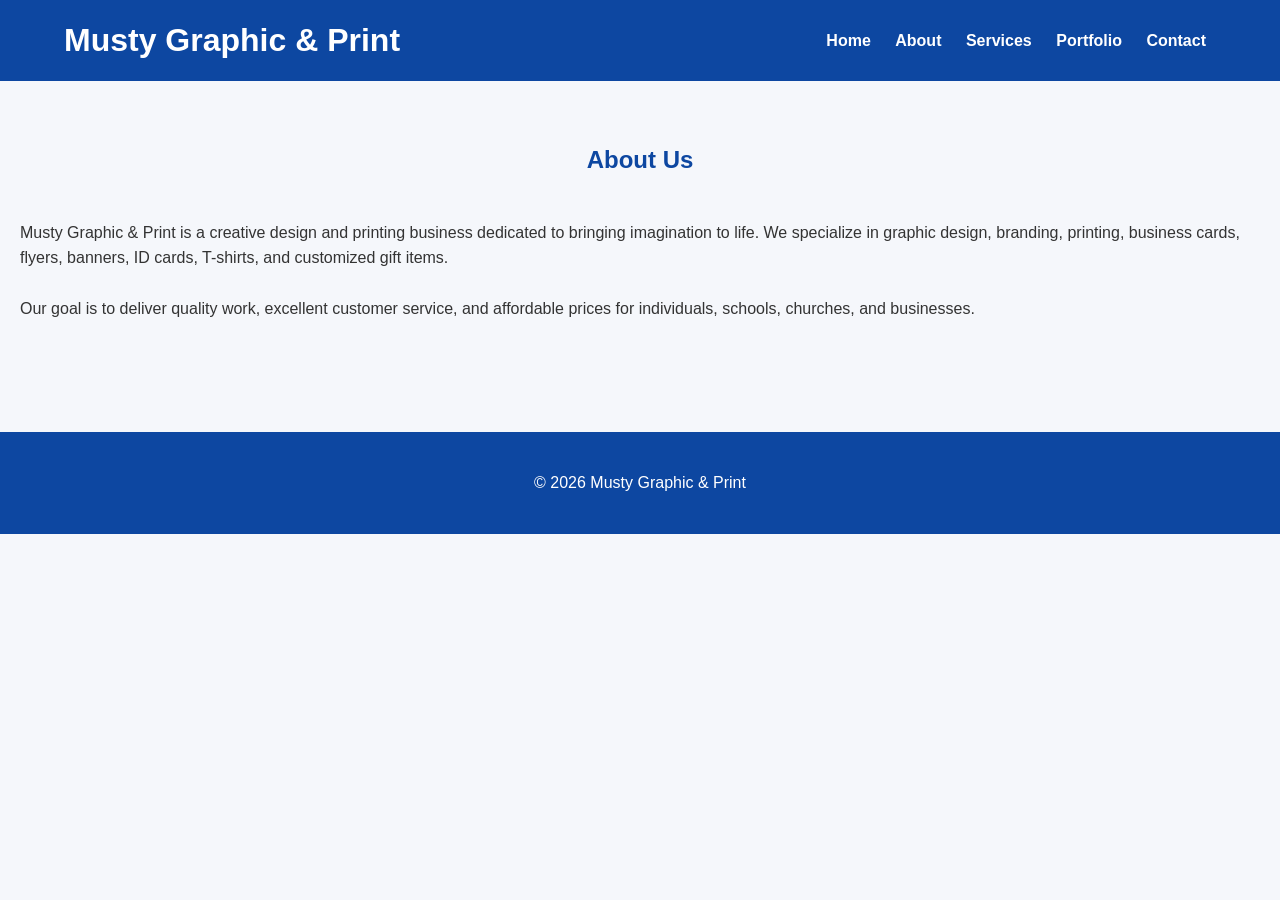
<file: about.html>
<!DOCTYPE html>
<html lang="en">
<head>
<meta charset="UTF-8">
<meta name="viewport" content="width=device-width, initial-scale=1.0">
<title>About Us - Musty Graphic & Print</title>
<link rel="stylesheet" href="style.css">

<body>

<header>
<div class="container">

<h1>Musty Graphic & Print</h1>

<nav>
<a href="index.html">Home</a>
<a href="about.html">About</a>
<a href="services.html">Services</a>
<a href="portfolio.html">Portfolio</a>
<a href="contact.html">Contact</a>
</nav>

</div>
</header>

<section class="services">

<h2>About Us</h2>

<p>
Musty Graphic & Print is a creative design and printing business dedicated to
bringing imagination to life. We specialize in graphic design, branding,
printing, business cards, flyers, banners, ID cards, T-shirts, and customized
gift items.
</p>

<br>

<p>
Our goal is to deliver quality work, excellent customer service, and affordable
prices for individuals, schools, churches, and businesses.
</p>

</section>

<footer>
<p>© 2026 Musty Graphic & Print</p>
</footer>

</body>
</html>
</file>
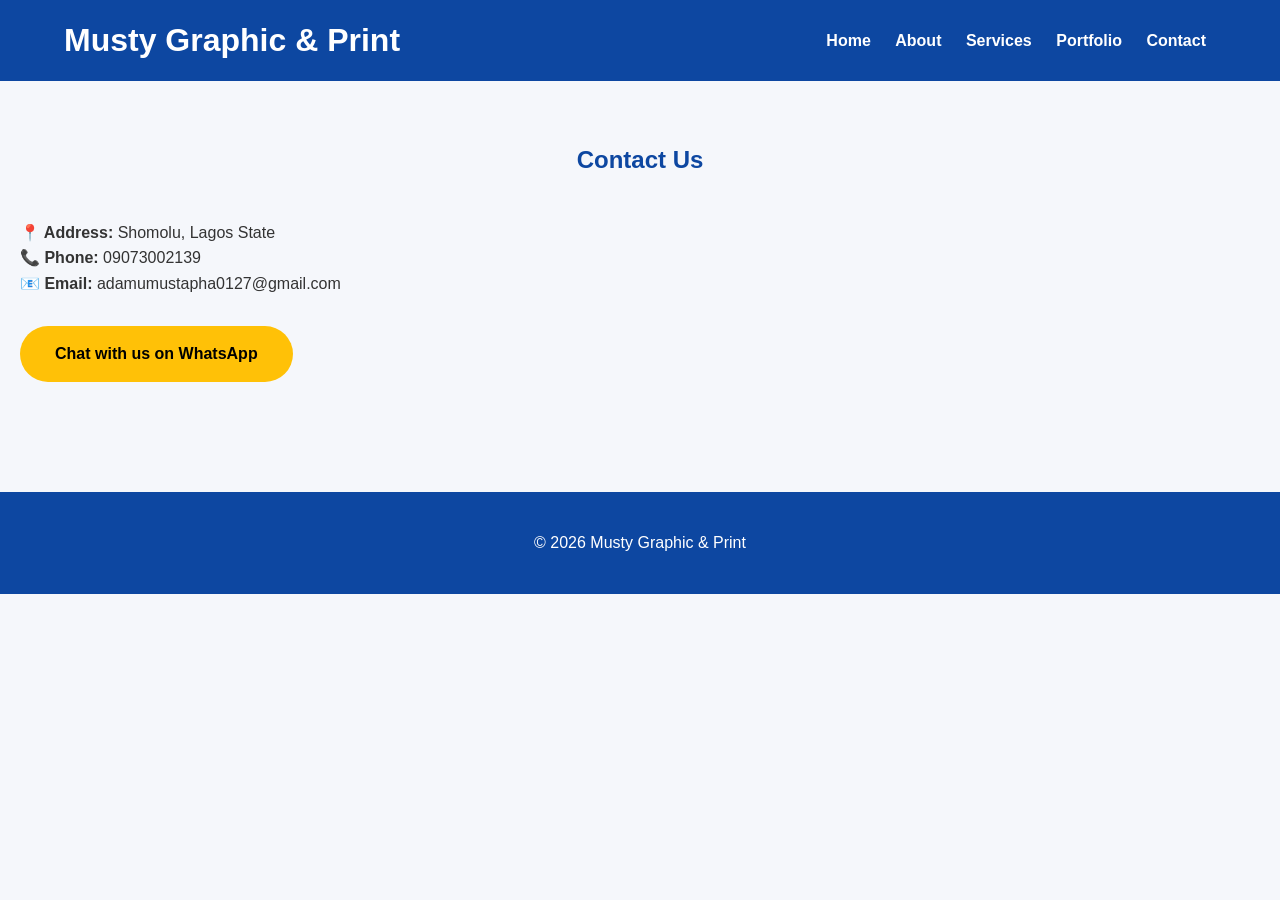
<file: contact.html>
<!DOCTYPE html>
<html lang="en">
<head>
<meta charset="UTF-8">
<meta name="viewport" content="width=device-width, initial-scale=1.0">
<title>Contact - Musty Graphic & Print</title>
<link rel="stylesheet" href="style.css">
</head>

<body>

<header>
<div class="container">

<h1>Musty Graphic & Print</h1>

<nav>
<a href="index.html">Home</a>
<a href="about.html">About</a>
<a href="services.html">Services</a>
<a href="portfolio.html">Portfolio</a>
<a href="contact.html">Contact</a>
</nav>

</div>
</header>

<section class="services">

<h2>Contact Us</h2>

<p><strong>📍 Address:</strong> Shomolu, Lagos State</p>

<p><strong>📞 Phone:</strong> 09073002139</p>

<p><strong>📧 Email:</strong> adamumustapha0127@gmail.com</p>

<p>
<a href="https://wa.me/2349073002139" class="btn">
Chat with us on WhatsApp
</a>
</p>

</section>

<footer>
<p>© 2026 Musty Graphic & Print</p>
</footer>

</body>
</html>
</file>
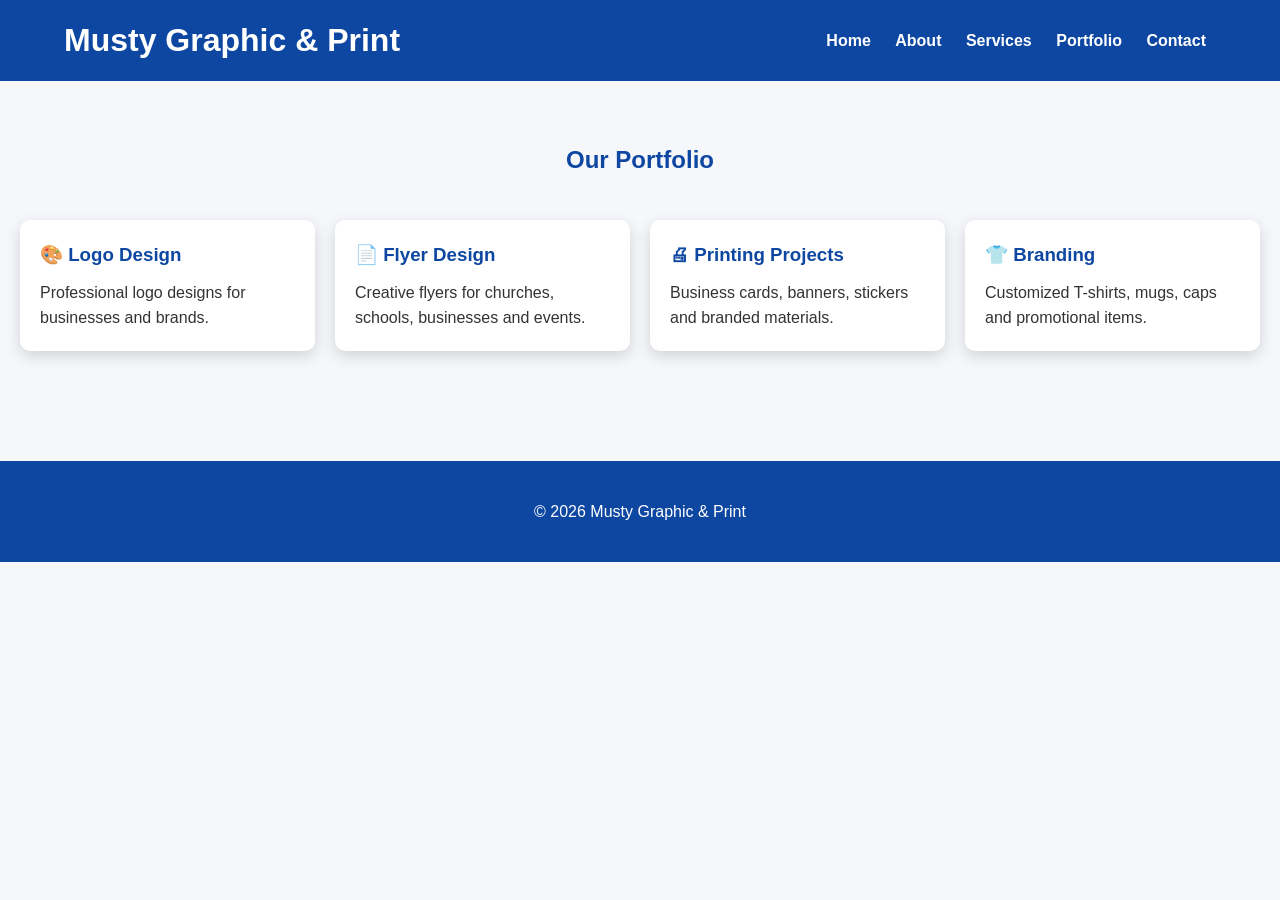
<file: portfolio.html>
<!DOCTYPE html>
<html lang="en">
<head>
<meta charset="UTF-8">
<meta name="viewport" content="width=device-width, initial-scale=1.0">
<title>Portfolio - Musty Graphic & Print</title>
<link rel="stylesheet" href="style.css">
</head>

<body>

<header>
<div class="container">

<h1>Musty Graphic & Print</h1>

<nav>
<a href="index.html">Home</a>
<a href="about.html">About</a>
<a href="services.html">Services</a>
<a href="portfolio.html">Portfolio</a>
<a href="contact.html">Contact</a>
</nav>

</div>
</header>

<section class="services">

<h2>Our Portfolio</h2>

<div class="grid">

<div class="card">
<h3>🎨 Logo Design</h3>
<p>Professional logo designs for businesses and brands.</p>
</div>

<div class="card">
<h3>📄 Flyer Design</h3>
<p>Creative flyers for churches, schools, businesses and events.</p>
</div>

<div class="card">
<h3>🖨 Printing Projects</h3>
<p>Business cards, banners, stickers and branded materials.</p>
</div>

<div class="card">
<h3>👕 Branding</h3>
<p>Customized T-shirts, mugs, caps and promotional items.</p>
</div>

</div>

</section>

<footer>
<p>© 2026 Musty Graphic & Print</p>
</footer>

</body>
</html>
</file>
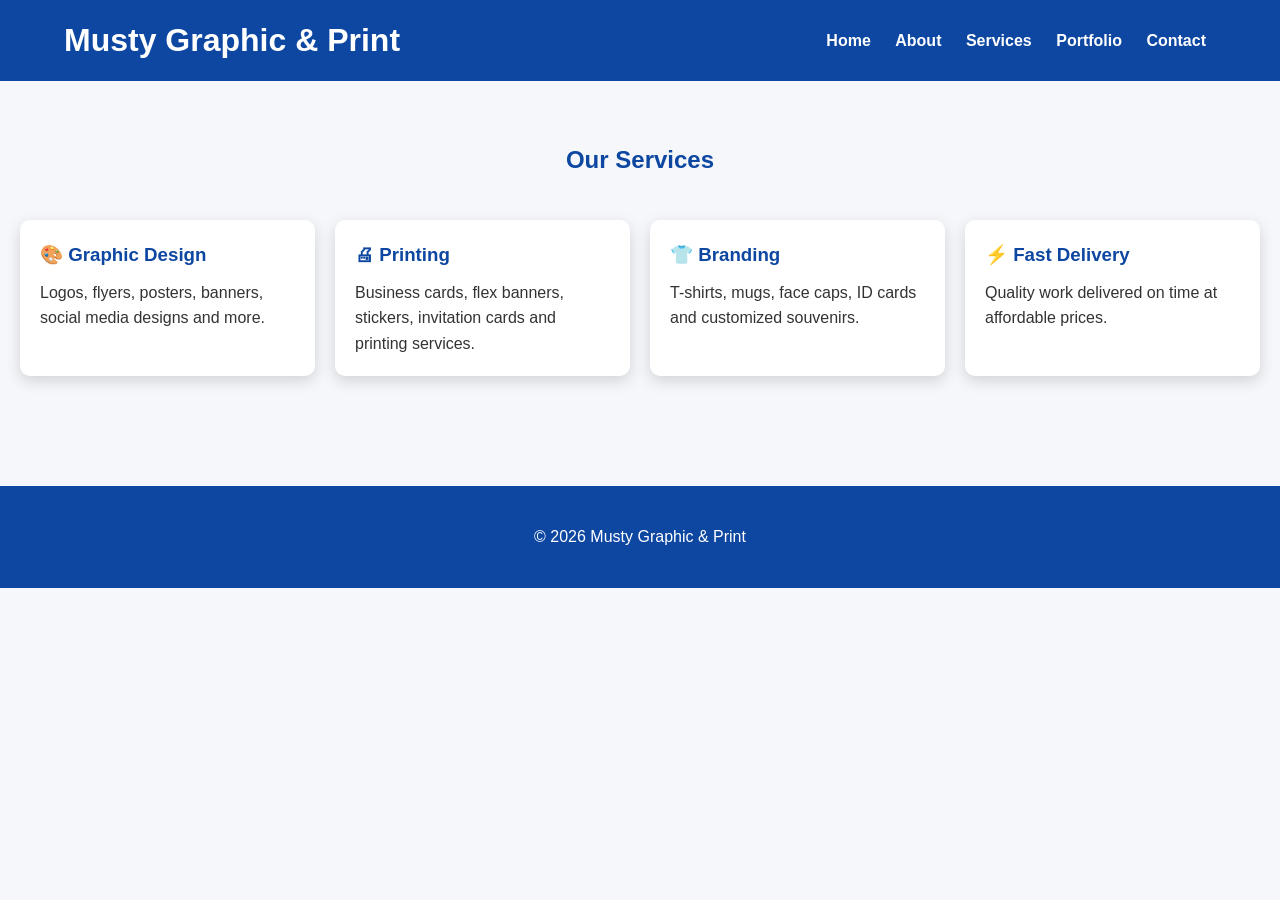
<file: services.html>
<!DOCTYPE html>
<html lang="en">
<head>
<meta charset="UTF-8">
<meta name="viewport" content="width=device-width, initial-scale=1.0">
<title>Services - Musty Graphic & Print</title>
<link rel="stylesheet" href="style.css">
</head>

<body>

<header>
<div class="container">

<h1>Musty Graphic & Print</h1>

<nav>
<a href="index.html">Home</a>
<a href="about.html">About</a>
<a href="services.html">Services</a>
<a href="portfolio.html">Portfolio</a>
<a href="contact.html">Contact</a>
</nav>

</div>
</header>

<section class="services">

<h2>Our Services</h2>

<div class="grid">

<div class="card">
<h3>🎨 Graphic Design</h3>
<p>Logos, flyers, posters, banners, social media designs and more.</p>
</div>

<div class="card">
<h3>🖨 Printing</h3>
<p>Business cards, flex banners, stickers, invitation cards and printing services.</p>
</div>

<div class="card">
<h3>👕 Branding</h3>
<p>T-shirts, mugs, face caps, ID cards and customized souvenirs.</p>
</div>

<div class="card">
<h3>⚡ Fast Delivery</h3>
<p>Quality work delivered on time at affordable prices.</p>
</div>

</div>

</section>

<footer>
<p>© 2026 Musty Graphic & Print</p>
</footer>

</body>
</html>
</file>
<file: style.css>
/* ===========================
   MUSTY GRAPHIC & PRINT
   style.css
=========================== */

*{
    margin:0;
    padding:0;
    box-sizing:border-box;
    font-family:Arial, Helvetica, sans-serif;
}

body{
    background:#f5f7fb;
    color:#333;
    line-height:1.6;
}

.container{
    width:90%;
    max-width:1200px;
    margin:auto;
}

/* Header */

header{
    background:#0d47a1;
    color:#fff;
    padding:15px 0;
}

header .container{
    display:flex;
    justify-content:space-between;
    align-items:center;
    flex-wrap:wrap;
}

.logo{
    width:170px;
}

nav a{
    color:#fff;
    text-decoration:none;
    margin:0 10px;
    font-weight:bold;
}

nav a:hover{
    color:#ffc107;
}

/* Hero */

.hero{
    background:#0d47a1;
    color:white;
    text-align:center;
    padding:80px 20px;
}

.hero h1{
    font-size:45px;
    margin-bottom:10px;
}

.hero h2{
    color:#ffc107;
    margin-bottom:20px;
}

.hero p{
    max-width:700px;
    margin:auto;
    font-size:18px;
}

.btn{
    display:inline-block;
    margin-top:30px;
    background:#ffc107;
    color:#000;
    padding:15px 35px;
    text-decoration:none;
    border-radius:30px;
    font-weight:bold;
}

/* Services */

.services{
    padding:60px 20px;
}

.services h2{
    text-align:center;
    color:#0d47a1;
    margin-bottom:40px;
}

.grid{
    display:grid;
    grid-template-columns:repeat(auto-fit,minmax(250px,1fr));
    gap:20px;
}

.card{
    background:#fff;
    padding:20px;
    border-radius:10px;
    box-shadow:0 5px 15px rgba(0,0,0,.15);
}

.card h3{
    color:#0d47a1;
    margin-bottom:10px;
}

/* Footer */

footer{
    background:#0d47a1;
    color:white;
    text-align:center;
    padding:30px;
    margin-top:50px;
}

footer p{
    margin:8px 0;
}

/* Mobile */

@media(max-width:768px){

header .container{
    flex-direction:column;
}

nav{
    margin-top:15px;
}

.hero h1{
    font-size:32px;
}

.hero h2{
    font-size:22px;
}

}
</file>
